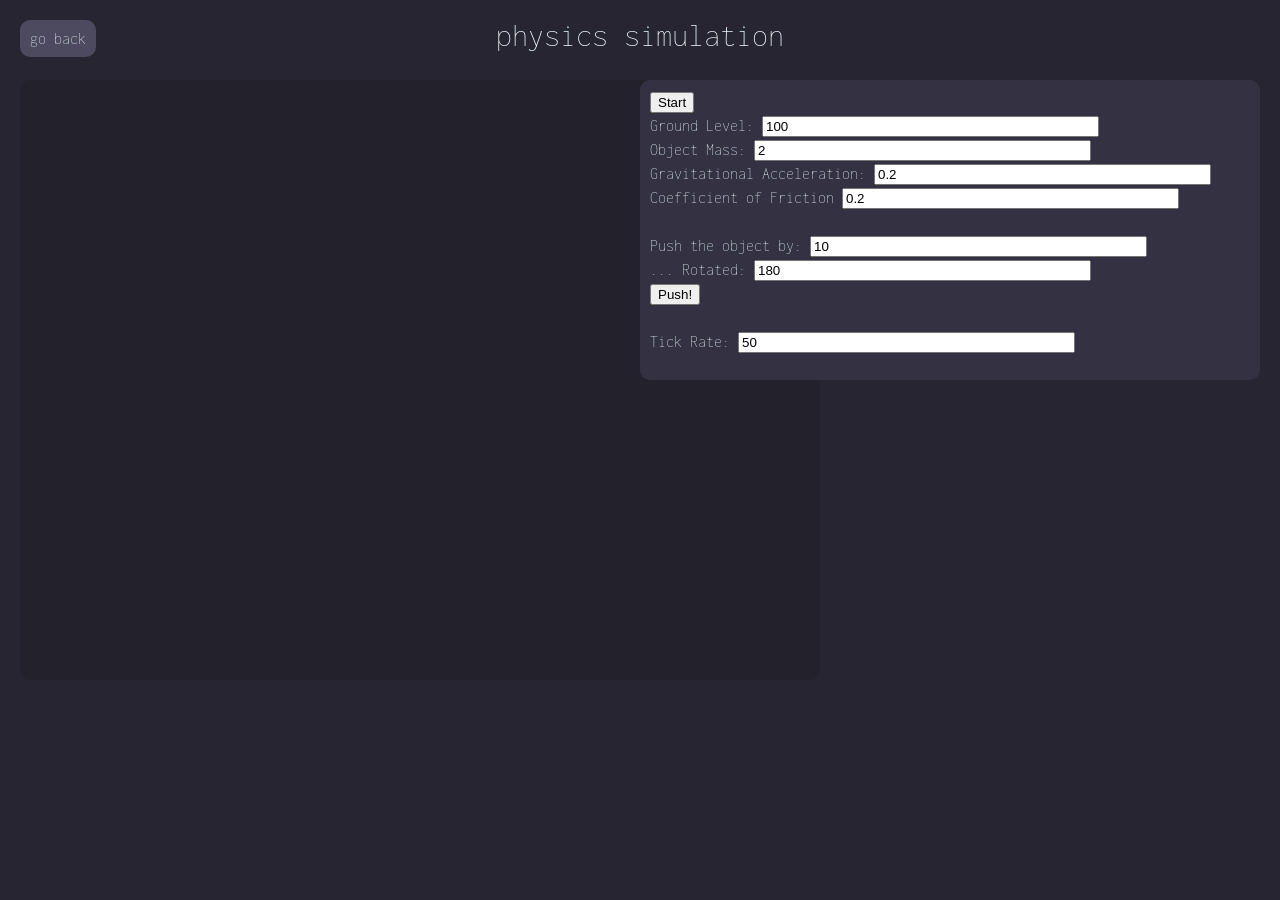
<file: physics_simulation/index.html>
<!DOCTYPE html>
<html>

<head>
    <meta name="X-Content-Type-Options" content="nosniff">
    <meta charset="utf-8" />
    <title>physics simulation</title>
    <script type="text/javascript" src="main.js"></script>
    <link rel="stylesheet" href="../style.css">
</head>

<body>
    <p style="text-align: center; font-size: 32px; margin-top: 10px;">physics simulation</p>
    <canvas id="canvas" width="800" height="600"></canvas>
    <div id="input">
        <button id="button" onclick="start()">
            Start
        </button>
        <br>
        Ground Level:
        <input type="text" id="ground_level_textbox" size="40" value="100"><br>
        Object Mass:
        <input type="text" id="object_mass_textbox" size="40" value="2"><br>
        Gravitational Acceleration:
        <input type="text" id="g_textbox" size="40" value="0.2"><br>
        Coefficient of Friction
        <input type="text" id="friction_textbox" size="40" value="0.2"><br>
        <br>
        Push the object by:
        <input type="text" id="push_value_textbox" size="40" value="10"><br>
        ... Rotated:
        <input type="text" id="push_angle_textbox" size="40" value="180"><br>

        <button id="button" onclick="apply_force_user()">
            Push!
        </button>
        <br><br>

        Tick Rate:
        <input type="text" id="tickrate_textbox" size="40" value="50">
        <p id="tick_count"></p>
    </div>
    <a class="top_box go_back_button" href="../index.html">go back</a>
</body>

</html>
</file>
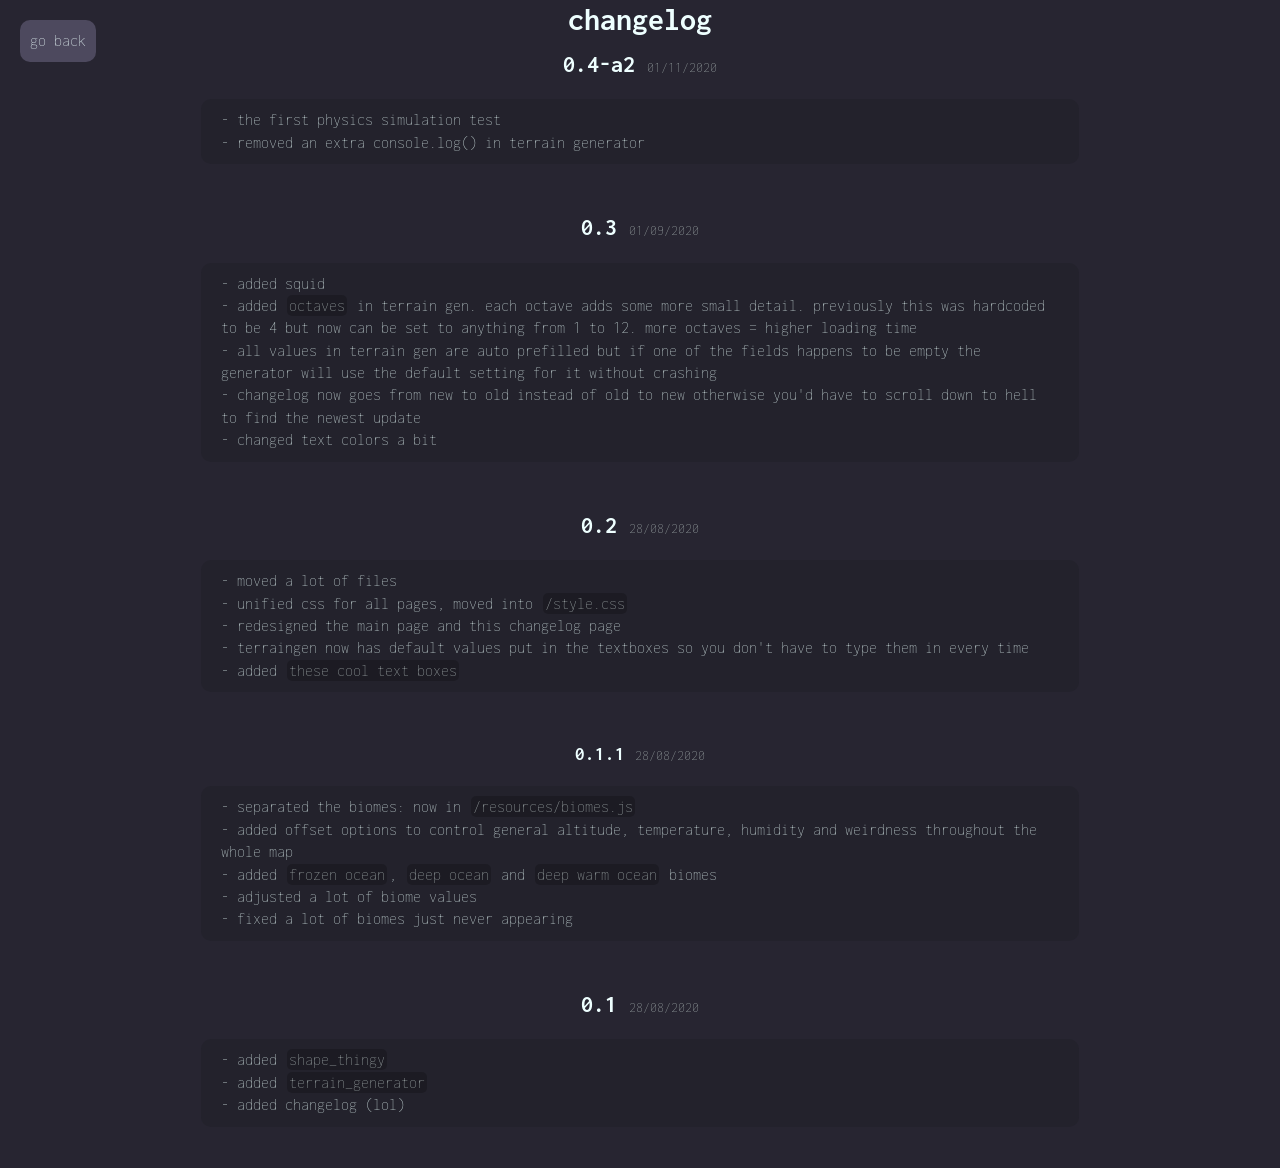
<file: changelog.html>
<html>

<head>
    <meta charset="utf-8">
    <title>changelog</title>
    <link rel="stylesheet" href="style.css">
</head>

<body style="line-height: 1.4em;">
    <a class="top_box go_back_button" href="index.html">go back</a>
    <h1 style="text-align: center;">changelog</h1>

    <h2 style="text-align: center;">0.4-a2 <st>01/11/2020</st>
    </h2>
    <p class="info_box">
        - the first physics simulation test<br>
        - removed an extra console.log() in terrain generator
    </p><br>
    
    <h2 style="text-align: center;">0.3 <st>01/09/2020</st>
    </h2>
    <p class="info_box">
        - added squid<br>
        - added <cb>octaves</cb> in terrain gen. each octave adds some more small detail. previously this was hardcoded
        to be 4 but now can be set to anything from 1 to 12. more octaves = higher loading time<br>
        - all values in terrain gen are auto prefilled but if one of the fields happens to be empty the generator will
        use the default setting for it without crashing<br>
        - changelog now goes from new to old instead of old to new otherwise you'd have to scroll down to hell to find
        the newest update<br>
        - changed text colors a bit<br>
    </p><br>

    <h2 style="text-align: center;">0.2 <st>28/08/2020</st>
    </h2>
    <p class="info_box">
        - moved a lot of files<br>
        - unified css for all pages, moved into <cb>/style.css</cb><br>
        - redesigned the main page and this changelog page<br>
        - terraingen now has default values put in the textboxes so you don't have to type them in every time<br>
        - added <cb>these cool text boxes</cb><br>
    </p><br>

    <h3 style="text-align: center;">0.1.1 <st>28/08/2020</st>
    </h3>
    <p class="info_box">
        - separated the biomes: now in <cb>/resources/biomes.js</cb><br>
        - added offset options to control general altitude, temperature, humidity and weirdness throughout the whole
        map<br>
        - added <cb>frozen ocean</cb>, <cb>deep ocean</cb> and <cb>deep warm ocean</cb> biomes<br>
        - adjusted a lot of biome values<br>
        - fixed a lot of biomes just never appearing<br>
    </p><br>

    <h2 style="text-align: center;">0.1 <st>28/08/2020</st>
    </h2>
    <p class="info_box">
        - added <cb>shape_thingy</cb><br>
        - added <cb>terrain_generator</cb><br>
        - added changelog (lol)<br>
    </p><br>
</body>

</html>
</file>
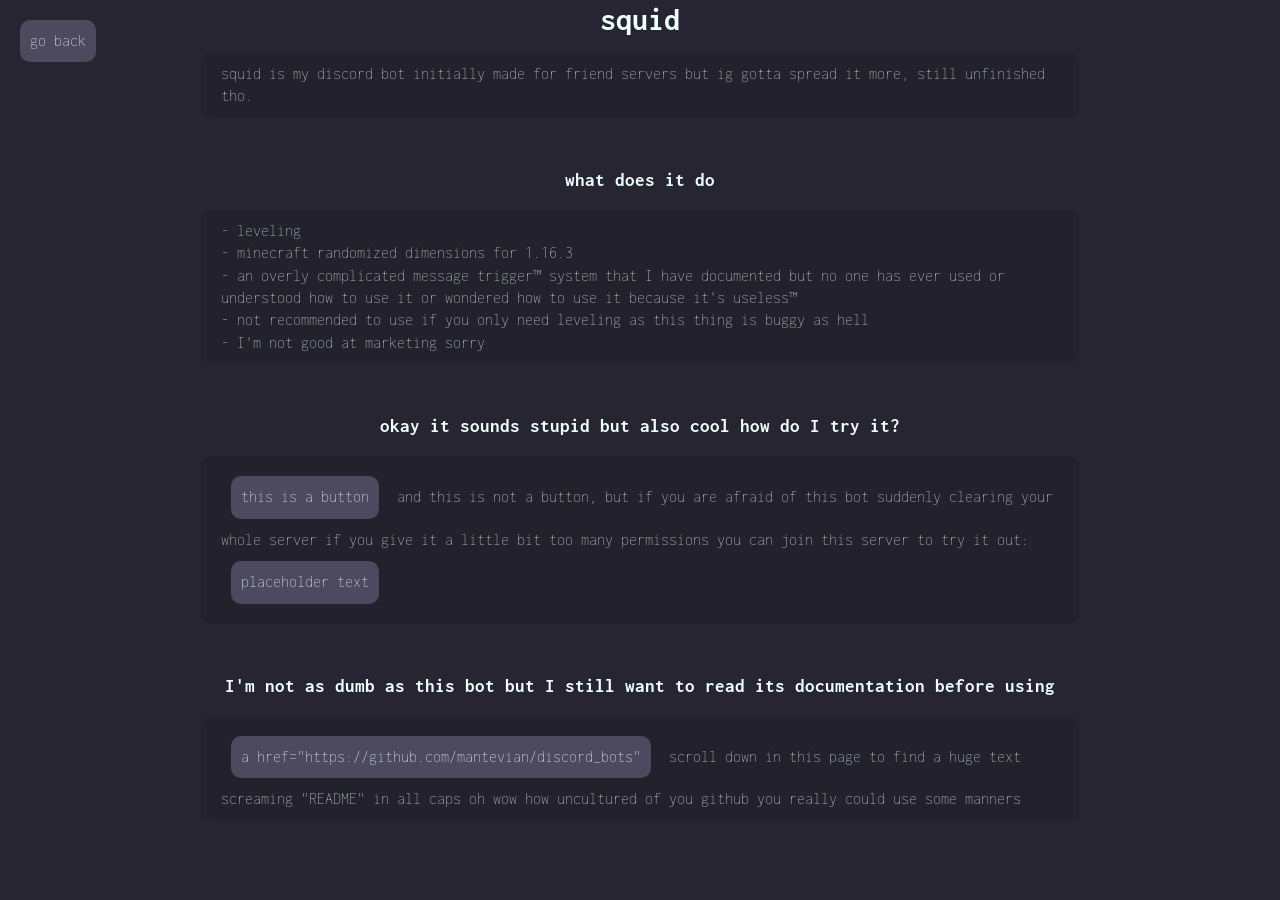
<file: squid.html>
<html>

<head>
    <meta charset="utf-8">
    <title>changelog</title>
    <link rel="stylesheet" href="style.css">
</head>

<body style="line-height: 1.4em;">
    <a class="top_box go_back_button" href="index.html">go back</a>
    <h1 style="text-align: center;">squid</h1>
    <p class="info_box">
        squid is my discord bot initially made for friend servers but ig gotta spread it more, still unfinished tho.
    </p><br>
    <h3 style="text-align: center;">what does it do</h3>
    <p class="info_box">
        - leveling<br>
        - minecraft randomized dimensions for 1.16.3<br>
        - an overly complicated message trigger™️ system that I have documented but no one has ever used or understood
        how to use it or wondered how to use it because it's useless™️<br>
        - not recommended to use if you only need leveling as this thing is buggy as hell<br>
        - I'm not good at marketing sorry<br>
    </p><br>
    <h3 style="text-align: center;">okay it sounds stupid but also cool how do I try it?</h3>
    <p class="info_box">
        <a href="https://discord.com/oauth2/authorize?scope=bot&permissions=1916267615&client_id=618504913517019146">this
            is a button</a>
        and this is not a button, but if you are afraid of this bot suddenly clearing your whole server if you give it a
        little bit too many permissions you can join this server to try it out:
        <a href="https://discord.gg/hyperflame">placeholder text</a><br>
    </p><br>
    <h3 style="text-align: center;">I'm not as dumb as this bot but I still want to read its documentation before using
    </h3>
    <p class="info_box">

        <a href="https://github.com/mantevian/discord_bots">a href="https://github.com/mantevian/discord_bots"</a>
        scroll down in this page to find a huge text screaming "README" in all caps oh wow how uncultured of you github
        you really could use some manners
    </p>
</body>

</html>
</file>
<file: style.css>
@import url('https://fonts.googleapis.com/css?family=Inconsolata');

body {
    font-family: 'Inconsolata';
    font-size: 16px;
    background-color: var(--bg_darker);
    border: 1px solid var(--bg_darker);
    color: var(--white);
    display: block;
    margin-left: auto;
    margin-right: auto;
    font-weight: lighter;
}

:root {
    --white: #eeffff;
    --bg_darkest: #23222c;
    --bg_darker: #272531;
    --bg_dark: #343242;
    --bg_light: #413d50;
    --bg_lighter: #4d495e;
    --gray: #a0aaaa;
    --light_gray: #ccdddd;
}

a:link {
    display: inline-block;
    color: var(--white);
    text-decoration: none;
    background: var(--bg_lighter);
    padding: 10px 10px 10px 10px;
    margin: 10px 10px 10px 10px;
    border-radius: 10px;
    text-align: center;
}

a:visited {
    color: var(--white);
    text-decoration: none;
    text-align: center;
}

#canvas {
    display: inline-block;
    background-color: var(--bg_darkest);
    border-radius: 10px;
    position: absolute;
    left: 20px;
    top: 80px;
}

.darker_link {
    background: var(--bg_dark);
}
   
#drawing {
    display: inline-block;
    background-color: var(--bg_darkest);
    border-radius: 10px;
    position: absolute;
    left: 20px;
    top: 150px;
}

.small_text {
    font-size: 14px;
    color: var(--gray);
}

st {
    font-size: 14px;
    color: var(--gray);
    font-weight: 100;
}

.top_box {
    display: inline-block;
    background-color: var(--bg_light);
    border-radius: 10px;
    padding: 10px 20px 10px 20px;
    margin: 10px 10px 10px 10px;
}

.lower_box {
    display: inline-block;
    background-color: var(--bg_dark);
    border-radius: 10px;
    margin: 10px 10px 10px 10px;
}

.bottom_box {
    display: inline-block;
    background-color: var(--bg_darkest);
    border-radius: 10px;
    margin: 10px 10px 10px 10px;
}

.info_box {
    display: block;
    background-color: var(--bg_darkest);
    border-radius: 10px;
    margin: 10px 200px 10px 200px;
    padding: 10px 20px 10px 20px;
    box-sizing: border-box;
    color: var(--light_gray);
}

cb {
    background: #00000033;
    color: var(--gray);
    margin: 2px 2px 2px 2px;
    padding: 2px 2px 2px 2px;
    border-radius: 5px;
}

#input {
    background: #343242;
    border-radius: 10px;
    display: inline-block;
    padding: 10px 10px 10px 10px;
    position: absolute;
    min-width: 600px;
    right: 20px;
    top: 80px;
    line-height: 1.5em;
}

.go_back_button {
    position: absolute;
    top: 10px;
    left: 10px;
}
</file>
